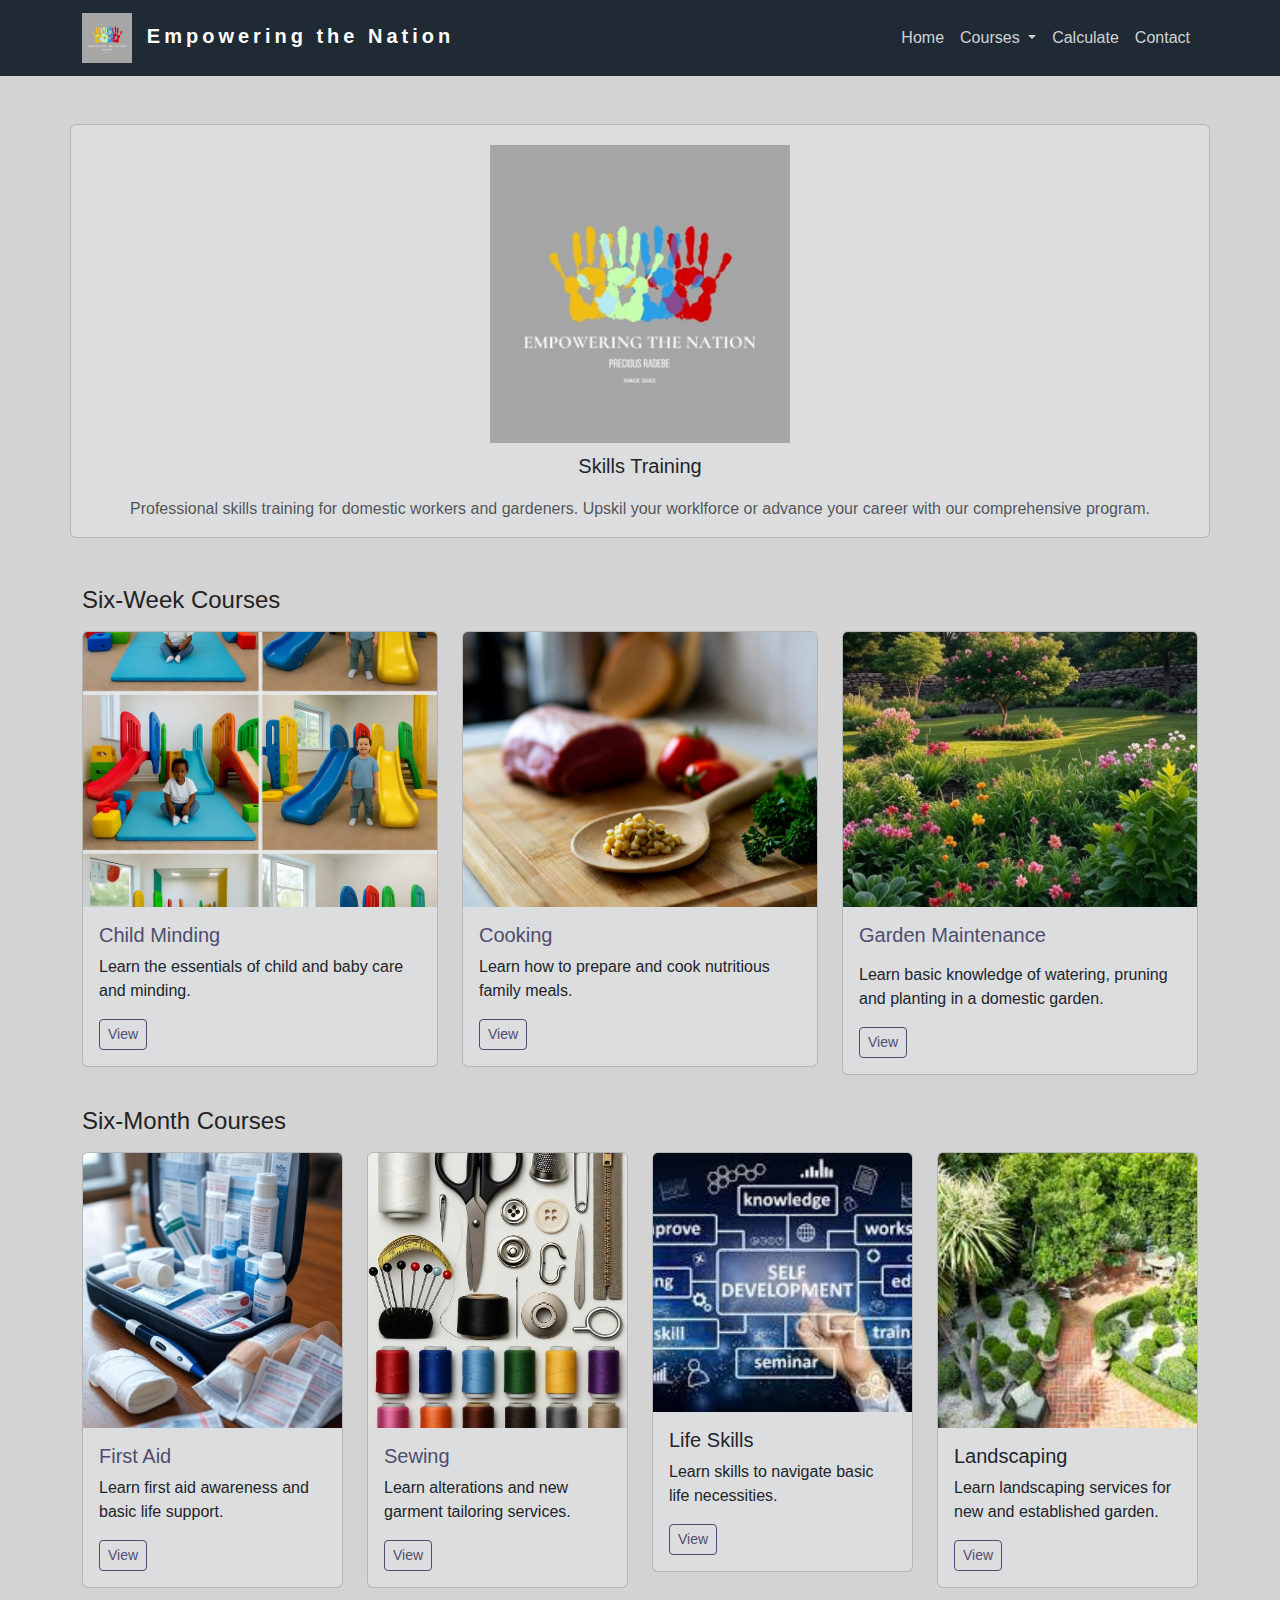
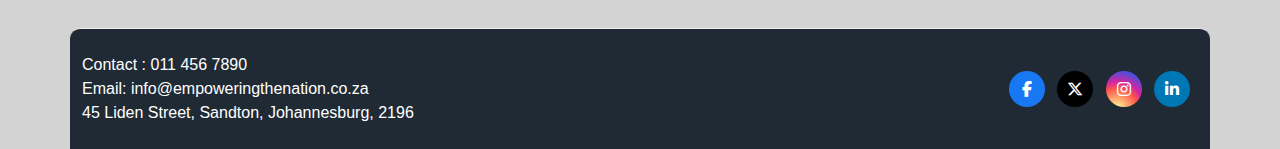
<file: index.html>
<!DOCTYPE html>
<html lang="en">
<head>
  <meta charset="UTF-8">
  <meta name="viewport" content="width=device-width, initial-scale=1">
  <title>ETN - Empowering The Nation</title>
  <link href="https://cdn.jsdelivr.net/npm/bootstrap@5.3.3/dist/css/bootstrap.min.css" rel="stylesheet">
  <link href="https://cdnjs.cloudflare.com/ajax/libs/font-awesome/6.0.0-beta3/css/all.min.css" rel="stylesheet"> <!-- Font Awesome CDN -->
  <link href="assets/css/style.css" rel="stylesheet">
  <link rel="apple-touch-icon" sizes="180x180" href="./apple-touch-icon.png">
  <link rel="icon" type="image/png" sizes="32x32" href="./favicon-32x32.png">
  <link rel="icon" type="image/png" sizes="16x16" href="./favicon-16x16.png">
  <link rel="manifest" href="./site.webmanifest">
</head>
<body>
  <!-- Navbar -->
  <div id="navbar"></div>

  <!-- Hero -->
  <div class="container text-center my-5 card">
    <img src=".\assets\images\logo.jpg" alt="Logo" class="logo logo-center"/>
    <h1 class="brand-title"></h1>
    <p class="lead">Skills Training</p>
    <p class="text-muted">Professional skills training for domestic workers and gardeners. Upskil your worklforce or advance your career with our comprehensive program.</p>
  </div>

  <!-- Courses -->
  <div class="container">
    <h4 class="section-title">Six-Week Courses</h4>
    <div class="row g-4">
      <div class="col-md-4">
        <div class="card course-card">
          <img src="assets/images/child-1.jpg" class="card-img-top home-img" alt="Child Minding">
          <div class="card-body">
            <h5 class="card-title"style="color: #4f4c6e;">Child Minding</h5>
            <p class="card-text">Learn the essentials of child and baby care and minding.</p>
            <a href="detailed.html?course=child-minding" class="btn btn-outline-secondary btn-sm">View</a>
          </div>
        </div>
      </div>
      <div class="col-md-4">
        <div class="card course-card">
          <img src="assets/images/cooking-1.jpg" class="card-img-top home-img" alt="Cooking">
          <div class="card-body">
            <h5 class="card-title"style="color: #4f4c6e;">Cooking</h5>
            <p class="card-text">Learn how to prepare and cook nutritious family meals.</p>
            <a href="detailed.html?course=cooking" class="btn btn-outline-secondary btn-sm">View</a>
          </div>
        </div>
      </div>
      <div class="col-md-4">
        <div class="card course-card">
          <img src="assets/images/gardening-1.jpg" class="card-img-top home-img" alt="Garden Maintenance">
          <div class="card-body">
            <h5 class="card-title" style="color: #4f4c6e;">Garden Maintenance</h5>
            <p class="card-text"></p>Learn basic knowledge of watering, pruning and planting in a domestic garden.</p>
            <a href="detailed.html?course=garden-maintenance" class="btn btn-outline-secondary btn-sm">View</a>
          </div>
        </div>
      </div>
    </div>

    <h4 class="section-title">Six-Month Courses</h4>
    <div class="row g-4">
      <div class="col-md-3">
        <div class="card course-card">
          <img src="assets/images/first-aid-1.jpg" class="card-img-top home-img" alt="First Aid">
          <div class="card-body">
            <h5 class="card-title" style="color: #4f4c6e;">First Aid</h5>
             <p class="card-text">Learn first aid awareness and basic life support.</p>
            <a href="detailed.html?course=first-aid" class="btn btn-outline-secondary btn-sm">View</a>
          </div>
        </div>
      </div>
      <div class="col-md-3">
        <div class="card course-card">
          <img src="assets/images/sewing-1.jpg" class="card-img-top home-img" alt="Sewing">
          <div class="card-body">
            <h5 class="card-title" style="color: #4f4c6e;">Sewing</h5>
             <p class="card-text">Learn alterations and new garment tailoring services.</p>
            <a href="detailed.html?course=sewing" class="btn btn-outline-secondary btn-sm">View</a>
          </div>
        </div>
      </div>
      <div class="col-md-3">
        <div class="card course-card">
          <img src="assets/images/life-skills-1.jpg" class="card-img-top home-img" alt="Life Skills">
          <div class="card-body">
            <h5 class="card-title" #4f4c6e;>Life Skills</h5>
             <p class="card-text">Learn skills to navigate basic life necessities.</p>
            <a href="detailed.html?course=life-skills" class="btn btn-outline-secondary btn-sm">View</a>
          </div>
        </div>
      </div>
      <div class="col-md-3">
        <div class="card course-card">
          <img src="assets/images/landscapping-1.jpg" class="card-img-top home-img" alt="Landscaping">
          <div class="card-body">
            <h5 class="card-title" #4f4c6e;>Landscaping</h5>
             <p class="card-text">Learn landscaping services for new and established garden.</p>
            <a href="detailed.html?course=landscaping" class="btn btn-outline-secondary btn-sm">View</a>
          </div>
        </div>
      </div>
    </div>
  </div>

<!-- Footer -->
<div id="footer"></div>

<style>
  .social-circle {
    display: inline-flex;
    align-items: center;
    justify-content: center;
    width: 36px;
    height: 36px;
    border-radius: 50%;
    color: #fff;
    font-size: 1rem;
    transition: transform 0.3s ease, opacity 0.3s ease;
    text-decoration: none;
  }

  /* Brand background colors */
  .facebook { background-color: #1877F2; }
  .twitter { background-color: #000000; } /* X */
  .instagram { 
    background: radial-gradient(circle at 30% 107%, #fdf497 0%, #fdf497 5%, #fd5949 45%, #d6249f 60%, #285AEB 90%);
  }
  .linkedin { background-color: #0077B5; }

  /* Hover effect */
  .social-circle:hover {
    transform: scale(1.2);
    opacity: 0.85;
  }

  footer p {
    margin-bottom: 0;
  }
</style>

  <script src="https://code.jquery.com/jquery-3.6.0.min.js"></script>
  <script src="https://cdn.jsdelivr.net/npm/bootstrap@5.3.3/dist/js/bootstrap.bundle.min.js"></script>
  <script src="./assets/js/script.js"></script>
</body>
</html>
</file>
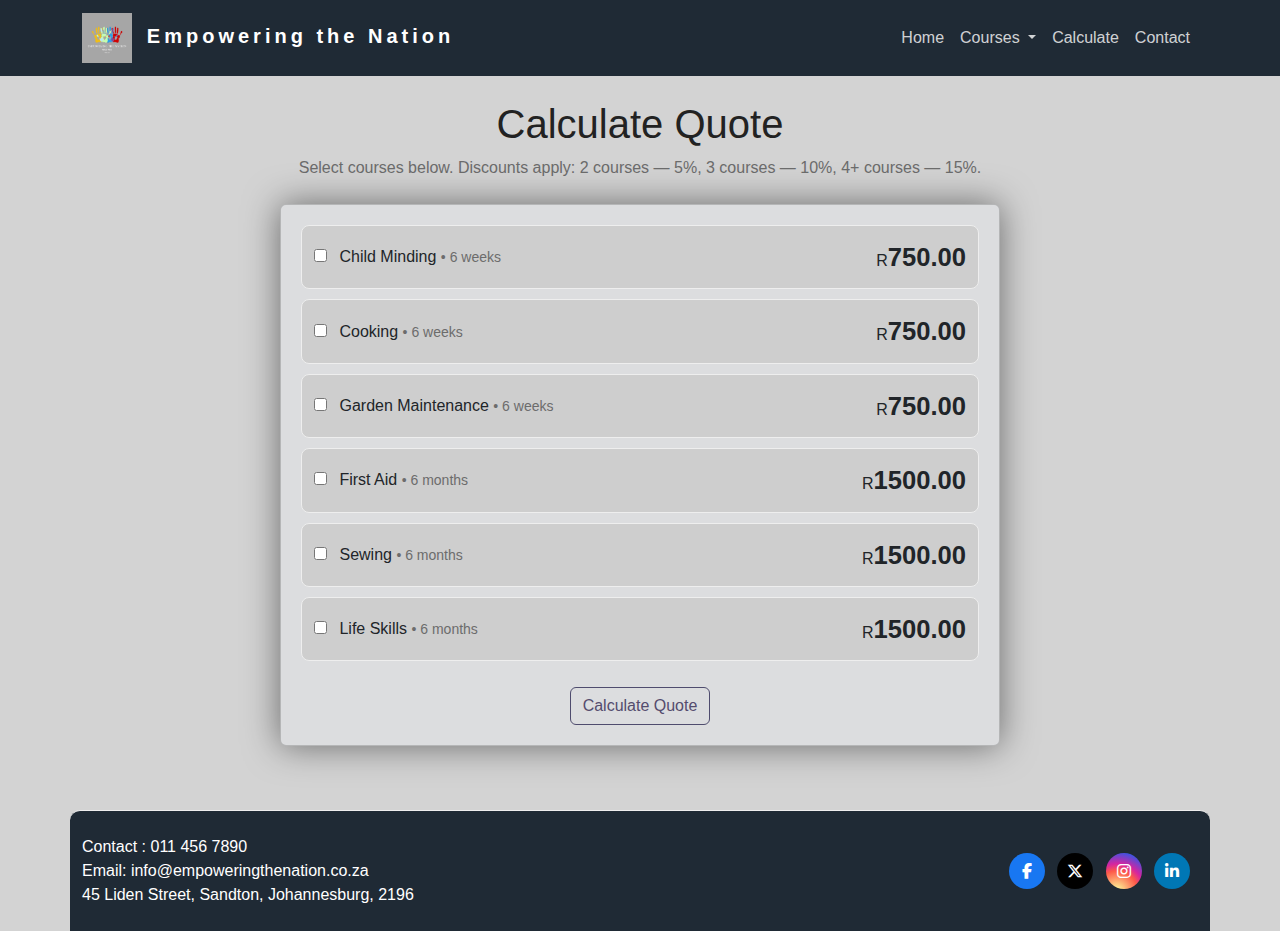
<file: calculate.html>
<!DOCTYPE html>
<html lang="en">
<head>
  <meta charset="utf-8" />
  <meta name="viewport" content="width=device-width,initial-scale=1" />
  <title>ETN - Calculate Quote</title>
  <link href="https://cdn.jsdelivr.net/npm/bootstrap@5.3.3/dist/css/bootstrap.min.css" rel="stylesheet">
  <link rel="stylesheet" href="assets/css/style.css" />
  <link rel="apple-touch-icon" sizes="180x180" href="./apple-touch-icon.png">
  <link rel="icon" type="image/png" sizes="32x32" href="./favicon-32x32.png">
  <link rel="icon" type="image/png" sizes="16x16" href="./favicon-16x16.png">
  <link rel="manifest" href="./site.webmanifest">
</head>
<body>

   <!-- Navbar -->
   <div id="navbar"></div>

  <div class="container py-4">
    <div class="text-center mb-4">
      <h1 style="font-weight:300; color:var(--etn-grey)">Calculate Quote</h1>
      <p class="muted">Select courses below. Discounts apply: 2 courses — 5%, 3 courses — 10%, 4+ courses — 15%.</p>
    </div>

    <div class="course-list card padding-20">

      <!-- We'll store prices here in data-price attributes -->
      <div class="course-item">
        <div>
          <input type="checkbox" class="course-checkbox me-2" id="c1" data-name="Child Minding" data-price="750" />
          <label for="c1">Child Minding <small class="muted">• 6 weeks</small></label>
        </div>
        <div>R<span class="price">750.00</span></div>
      </div>

      <div class="course-item">
        <div>
          <input type="checkbox" class="course-checkbox me-2" id="c2" data-name="Cooking" data-price="750" />
          <label for="c2">Cooking <small class="muted">• 6 weeks</small></label>
        </div>
        <div>R<span class="price">750.00</span></div>
      </div>

      <div class="course-item">
        <div>
          <input type="checkbox" class="course-checkbox me-2" id="c3" data-name="Garden Maintenance" data-price="750" />
          <label for="c3">Garden Maintenance <small class="muted">• 6 weeks</small></label>
        </div>
        <div>R<span class="price">750.00</span></div>
      </div>

      <div class="course-item">
        <div>
          <input type="checkbox" class="course-checkbox me-2" id="c4" data-name="First Aid" data-price="1500" />
          <label for="c4">First Aid <small class="muted">• 6 months</small></label>
        </div>
        <div>R<span class="price">1500.00</span></div>
      </div>

      <div class="course-item">
        <div>
          <input type="checkbox" class="course-checkbox me-2" id="c5" data-name="Sewing" data-price="1500" />
          <label for="c5">Sewing <small class="muted">• 6 months</small></label>
        </div>
        <div>R<span class="price">1500.00</span></div>
      </div>

      <div class="course-item">
        <div>
          <input type="checkbox" class="course-checkbox me-2" id="c6" data-name="Life Skills" data-price="1500" />
          <label for="c6">Life Skills <small class="muted">• 6 months</small></label>
        </div>
        <div>R<span class="price">1500.00</span></div>
      </div>

      <div class="text-center mt-3">
        <button id="calcBtn" class="btn btn-outline-secondary">Calculate Quote</button>
      </div>

      <div class="summary mt-4" id="summary" style="display:none;">
        <h5>Quote Summary</h5>
        <div class="mt-2">
          <div class="d-flex justify-content-between">
            <div>Items total</div>
            <div>R<span id="itemsTotal">0.00</span></div>
          </div>
          <div class="d-flex justify-content-between mt-1">
            <div>Discount (<span id="discountPct">0%</span>)</div>
            <div>- R<span id="discountAmt">0.00</span></div>
          </div>
          <div class="d-flex justify-content-between mt-1">
            
            
          </div>

          <hr />

          <div class="d-flex justify-content-between">
            <strong>Total</strong>
            <strong>R<span id="total">0.00</span></strong>
          </div>

          <div class="mt-3 text-muted small">
            <p class="mb-1">Discount rules: 1 course — no discount; 2 courses — 5%; 3 courses — 10%; 4 or more — 15%.</p>
            
          </div>

          <div class="text-center mt-3">
           
          </div>
        </div>
      </div>

    </div>
  </div>

 <!-- Footer -->
<div id="footer"></div>

<style>
  .social-circle {
    display: inline-flex;
    align-items: center;
    justify-content: center;
    width: 36px;
    height: 36px;
    border-radius: 50%;
    color: #fff;
    font-size: 1rem;
    transition: transform 0.3s ease, opacity 0.3s ease;
    text-decoration: none;
  }

  /* Brand background colors */
  .facebook { background-color: #1877F2; }
  .twitter { background-color: #000000; } /* X */
  .instagram { 
    background: radial-gradient(circle at 30% 107%, #fdf497 0%, #fdf497 5%, #fd5949 45%, #d6249f 60%, #285AEB 90%);
  }
  .linkedin { background-color: #0077B5; }

  /* Hover effect */
  .social-circle:hover {
    transform: scale(1.2);
    opacity: 0.85;
  }

  footer p {
    margin-bottom: 0;
  }
</style>


  <script src="https://code.jquery.com/jquery-3.6.1.min.js"></script>
  <script src="https://cdn.jsdelivr.net/npm/bootstrap@5.3.3/dist/js/bootstrap.bundle.min.js"></script>
  <script src="assets/js/script.js"></script>
</body>
</html>
</file>
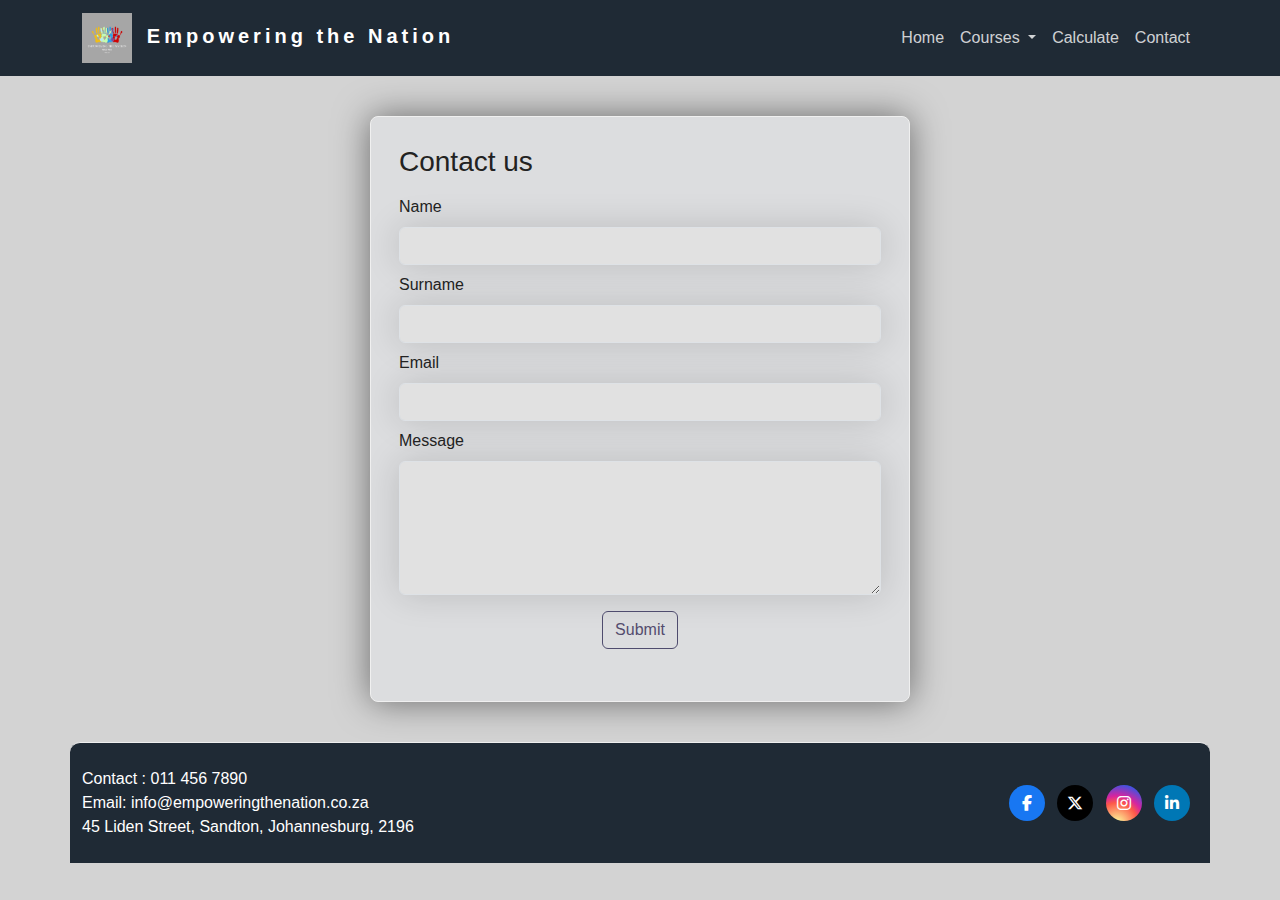
<file: contact.html>
<!DOCTYPE html>
<html lang="en">
<head>
  <meta charset="utf-8" />
  <meta name="viewport" content="width=device-width,initial-scale=1" />
  <title>Empowering the Nation - Contact</title>
  <link href="https://cdn.jsdelivr.net/npm/bootstrap@5.3.3/dist/css/bootstrap.min.css" rel="stylesheet">
  <link href="assets/css/style.css" rel="stylesheet">
  <link rel="apple-touch-icon" sizes="180x180" href="./apple-touch-icon.png">
  <link rel="icon" type="image/png" sizes="32x32" href="./favicon-32x32.png">
  <link rel="icon" type="image/png" sizes="16x16" href="./favicon-16x16.png">
  <link rel="manifest" href="./site.webmanifest">
</head>
<body>

   <!-- Navbar -->
<div id="navbar"></div>

  <div class="container">
    <div class="contact-card">
      <h3 class="mb-3">Contact us</h3>
      <form id="contactForm" novalidate>
        <div class="mb-2">
          <label class="form-label">Name</label>
          <input type="text" class="form-control" id="name" required>
        </div>

        <div class="mb-2">
          <label class="form-label">Surname</label>
          <input type="text" class="form-control" id="surname" required>
        </div>

        <div class="mb-2">
          <label class="form-label">Email</label>
          <input type="email" class="form-control" id="email" required>
        </div>

        <div class="mb-3">
          <label class="form-label">Message</label>
          <textarea class="form-control" id="message" rows="5" required></textarea>
        </div>
        
         <div class="text-center mt-3">
        <button id="submitBtn" class="btn btn-outline-secondary">Submit</button>
      </div>

        <div class="d-flex justify-content-between align-items-center">
          <button class="btn btn-etn" type="submit" style="display:none;">Submit</button>
          <div id="formFeedback" class="text-success" style="display:none;">Message sent. We'll be in touch!</div>
        </div>
      </form>

      <div class="mt-4 text-muted small">
      </div>
      </div>
    </div>
  </div>

  <!-- Footer -->
<div id="footer"></div>

<style>
  .social-circle {
    display: inline-flex;
    align-items: center;
    justify-content: center;
    width: 36px;
    height: 36px;
    border-radius: 50%;
    color: #fff;
    font-size: 1rem;
    transition: transform 0.3s ease, opacity 0.3s ease;
    text-decoration: none;
  }

  /* Brand background colors */
  .facebook { background-color: #1877F2; }
  .twitter { background-color: #000000; } /* X */
  .instagram { 
    background: radial-gradient(circle at 30% 107%, #fdf497 0%, #fdf497 5%, #fd5949 45%, #d6249f 60%, #285AEB 90%);
  }
  .linkedin { background-color: #0077B5; }

  /* Hover effect */
  .social-circle:hover {
    transform: scale(1.2);
    opacity: 0.85;
  }

  footer p {
    margin-bottom: 0;
  }
</style>

  <script src="https://code.jquery.com/jquery-3.6.1.min.js"></script>
  <script src="https://cdn.jsdelivr.net/npm/bootstrap@5.3.3/dist/js/bootstrap.bundle.min.js"></script>
  <script src="./assets/js/script.js"></script>
  <script>
    $(function(){
      $('#contactForm').on('submit', function(e){
        e.preventDefault();
        // simple validation
        var name = $('#name').val().trim();
        var surname = $('#surname').val().trim();
        var email = $('#email').val().trim();
        var message = $('#message').val().trim();

        if (!name || !surname || !email || !message) {
          alert('Please fill in all fields.');
          return;
        }

        // fake submit — replace with real AJAX endpoint later
        $('#formFeedback').show();
        $(this).find('button[type="submit"]').prop('disabled', true).text('Sending...');
        setTimeout(function(){
          $('#contactForm')[0].reset();
          $('#formFeedback').text('Message sent. We will be in touch shortly.');
          $('#contactForm').find('button[type="submit"]').prop('disabled', false).text('Submit');
        }, 900);
      });
    });
  </script>
</body>
</html>
</file>
<file: assets/css/style.css>
/* General Styles */
:root { 
  --etn-purple: #5f4c6e; 
  --muted: #6c6c6c; 
}
body {
  font-family: "Helvetica Neue", Arial, sans-serif; 
  color: #222;
  background-color: #d3d3d3; /* Grey background similar to the image */
}

.navbar-brand { 
  color: #fff; 
  font-weight: 600; 
  letter-spacing: 4px; 
}

/* Branding */
.brand-title {
  font-size: 4rem;
  color: #1c1a1b;   /* purple tone */
  font-weight: 300;
}

.section-title {
  margin-top: 2rem;
  margin-bottom: 1rem;
  font-weight: 500;
}

/* Navbar */
.bg-etn-purple {
  background-color: #1F2A35
}
.navbar-dark .navbar-nav .nav-link {
  color: rgba(255, 255, 255, 0.8);
}
.navbar-dark .navbar-nav .nav-link:hover,
.navbar-dark .navbar-nav .nav-link:focus {
  color: #fff;
}
.navbar-dark .navbar-nav .dropdown-menu {
  background-color: #1F2A35;
}
.navbar-dark .navbar-nav .dropdown-item {
  color: rgba(255, 255, 255, 0.8);
}
.navbar-dark .navbar-nav .dropdown-item:hover,
.navbar-dark .navbar-nav .dropdown-item:focus {
  background-color: #4a3d58;
  color: #fff;
}

/* Footer */
footer { 
  padding: 20px 0; 
  border-top: 1px solid #eee; 
  margin-top: 40px; 
  color: #fff; 
  background-color: #1F2A35;
  border-radius: 10px 10px 0 0;
}

.social-icons a {
  color: #666666;
  font-size: 1.2rem;
  transition: color 0.3s;
}

.social-icons a:hover {
  color: #5e4c6e;
}

/* Courses */
.course-card img {
  object-fit: cover;
}

.course-hero img { 
  width: 100%; 
  object-fit: cover; 
  border-radius: 6px; 
}

/* Buttons */
.btn-outline-secondary {
  border-color: #4f4c6e;
  color: #544c6e;
}

.btn-outline-secondary:hover {
  background-color: #1f1f26;
  color: #ffffff;
}

/* Quote box */
#quote-box {
  background: #f8f9fa;
  border: 1px solid #ddd;
  padding: 1rem;
  margin-top: 1rem;
  border-radius: 5px;
}

.btn-etn { 
  background: var(--etn-green); 
  color: #ffffff; 
  border-radius: 28px; 
  padding: .45rem 1rem; 
}

.course-list { 
  max-width: 720px; 
  margin: 0 auto; 
  box-shadow: 0 0 35px rgba(0,0,0,0.5); 
}

.course-item { 
  border: 1px solid #eee; 
  padding: 12px; 
  border-radius: 8px; 
  display: flex; 
  align-items: center; 
  justify-content: space-between; 
  margin-bottom: 10px; 
  background-color: #cecece;
}

.course-item:hover{
  box-shadow: 0 0 35px rgba(0,0,0,0.5); 
  background-color: #1f1f26;
  color: #f8f9fa;
}

.course-item:hover .muted{
  color: #f8f9fa;
}

.course-item input[type="checkbox"] {
    pointer-events: none; /* Prevent blocking the click on parent */
}

.summary { 
  max-width: 640px; 
  margin: 24px auto; 
  padding: 18px; 
  border-radius: 8px; 
  border: 1px solid #eee; 
  background: #fafafa; 
}

.muted { 
  color: var(--muted); 
}  

.price { 
  font-size: 1.6rem; 
  color: var(--etn-grey); 
  font-weight: 600; 
}

.review { 
  border: 1px solid #eee; 
  padding: 14px; 
  border-radius: 8px; 
}

.contact-card { 
  max-width: 540px; 
  margin: 40px auto; 
  border-radius: 8px; 
  box-shadow: 0 0 35px rgba(0,0,0,0.5); 
  padding: 28px; 
  border: 1px solid #f0f0f0; 
  background-color: #DCDDDF;
}

.contact-card input{
  background-color: #e1e1e1;
  color:#1f1f26;
  box-shadow: 0 0 35px rgba(0,0,0,0.15); 
}

.contact-card input:focus{
  background-color: #eee;
  box-shadow: 0 0 35px rgba(0,0,0,0.5); 
}

.contact-card textarea{
  background-color: #e1e1e1;
  color:#1f1f26;
  box-shadow: 0 0 35px rgba(0,0,0,0.15); 
}

.contact-card textarea:focus{
  background-color: #eee;
  box-shadow: 0 0 35px rgba(0,0,0,0.5); 
}

.padding-20{
  padding: 20px;
}

.logo{
  max-width: 300px;
}

.logo-center{
  margin: 0 auto;
  padding-top:20px;
}

.home-img{
  max-height: 275px;
}

.card {
  background-color: #DCDDDF;
}
</file>
